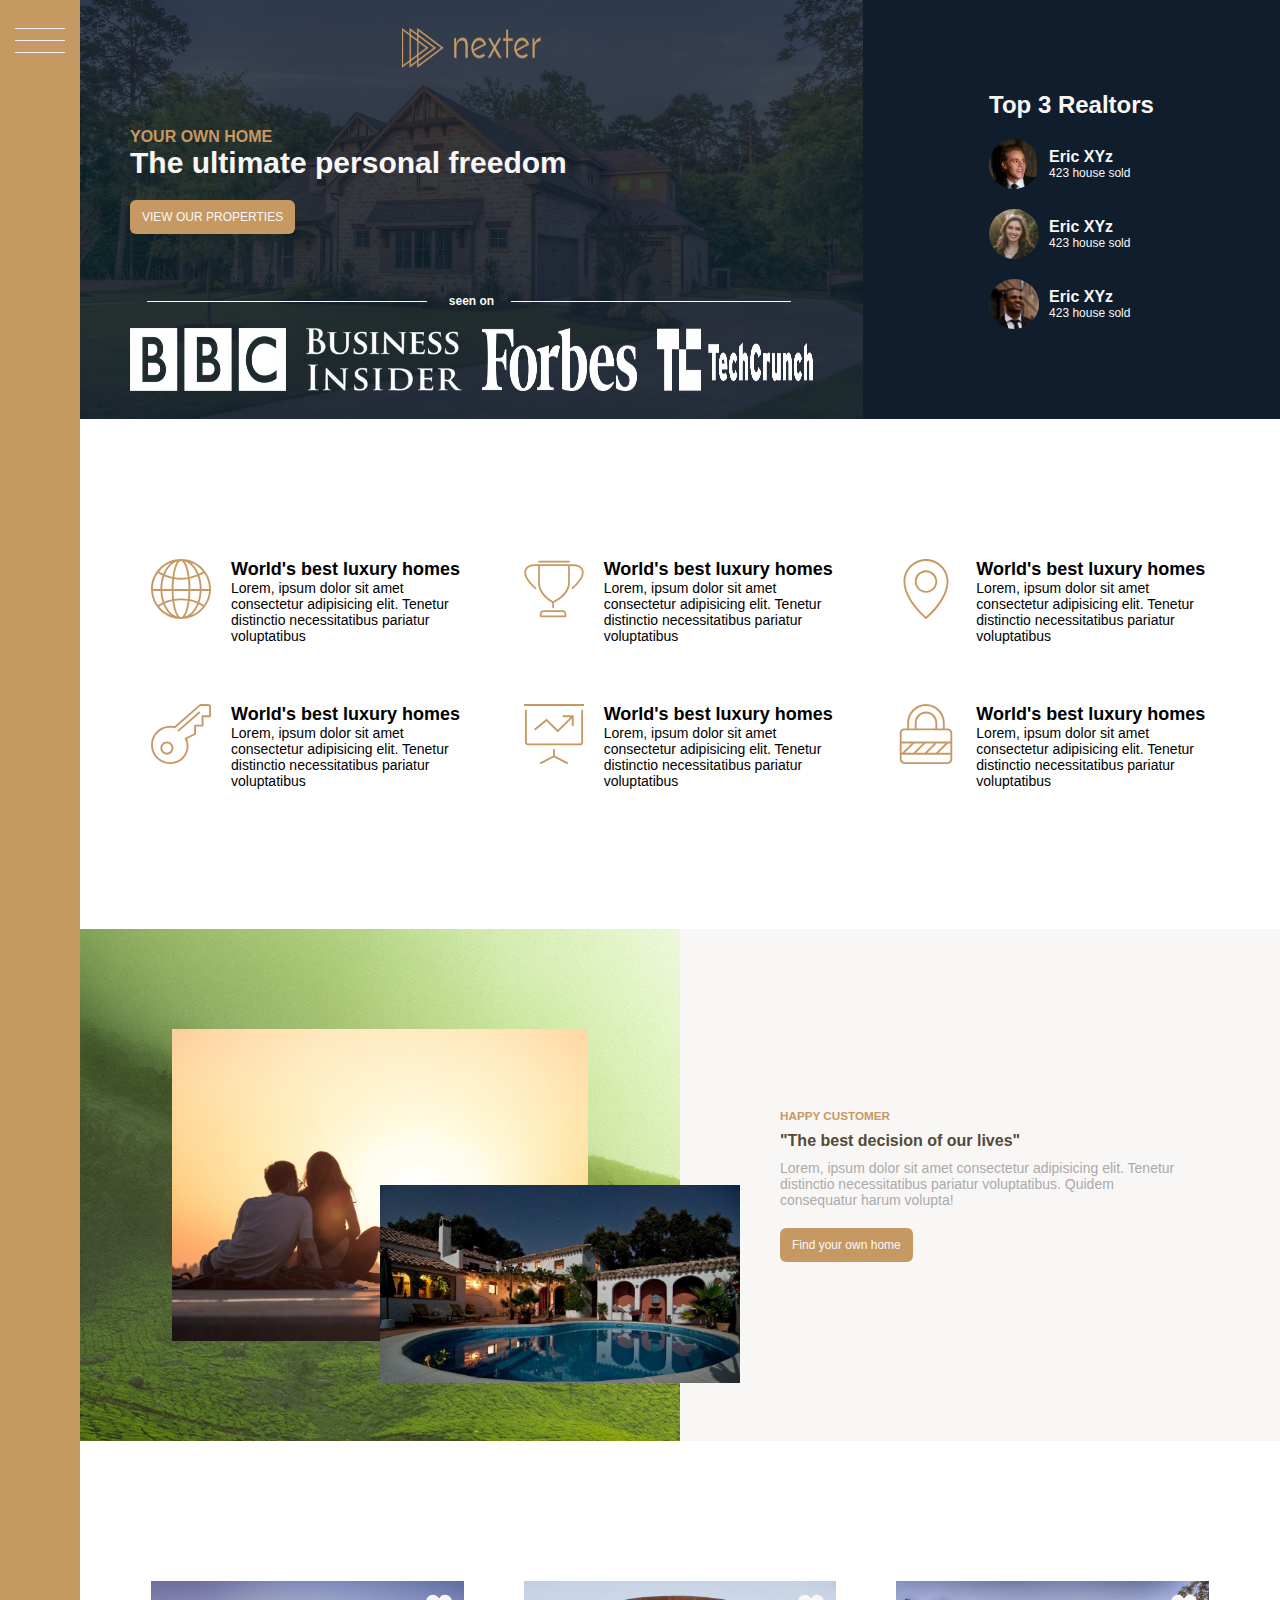
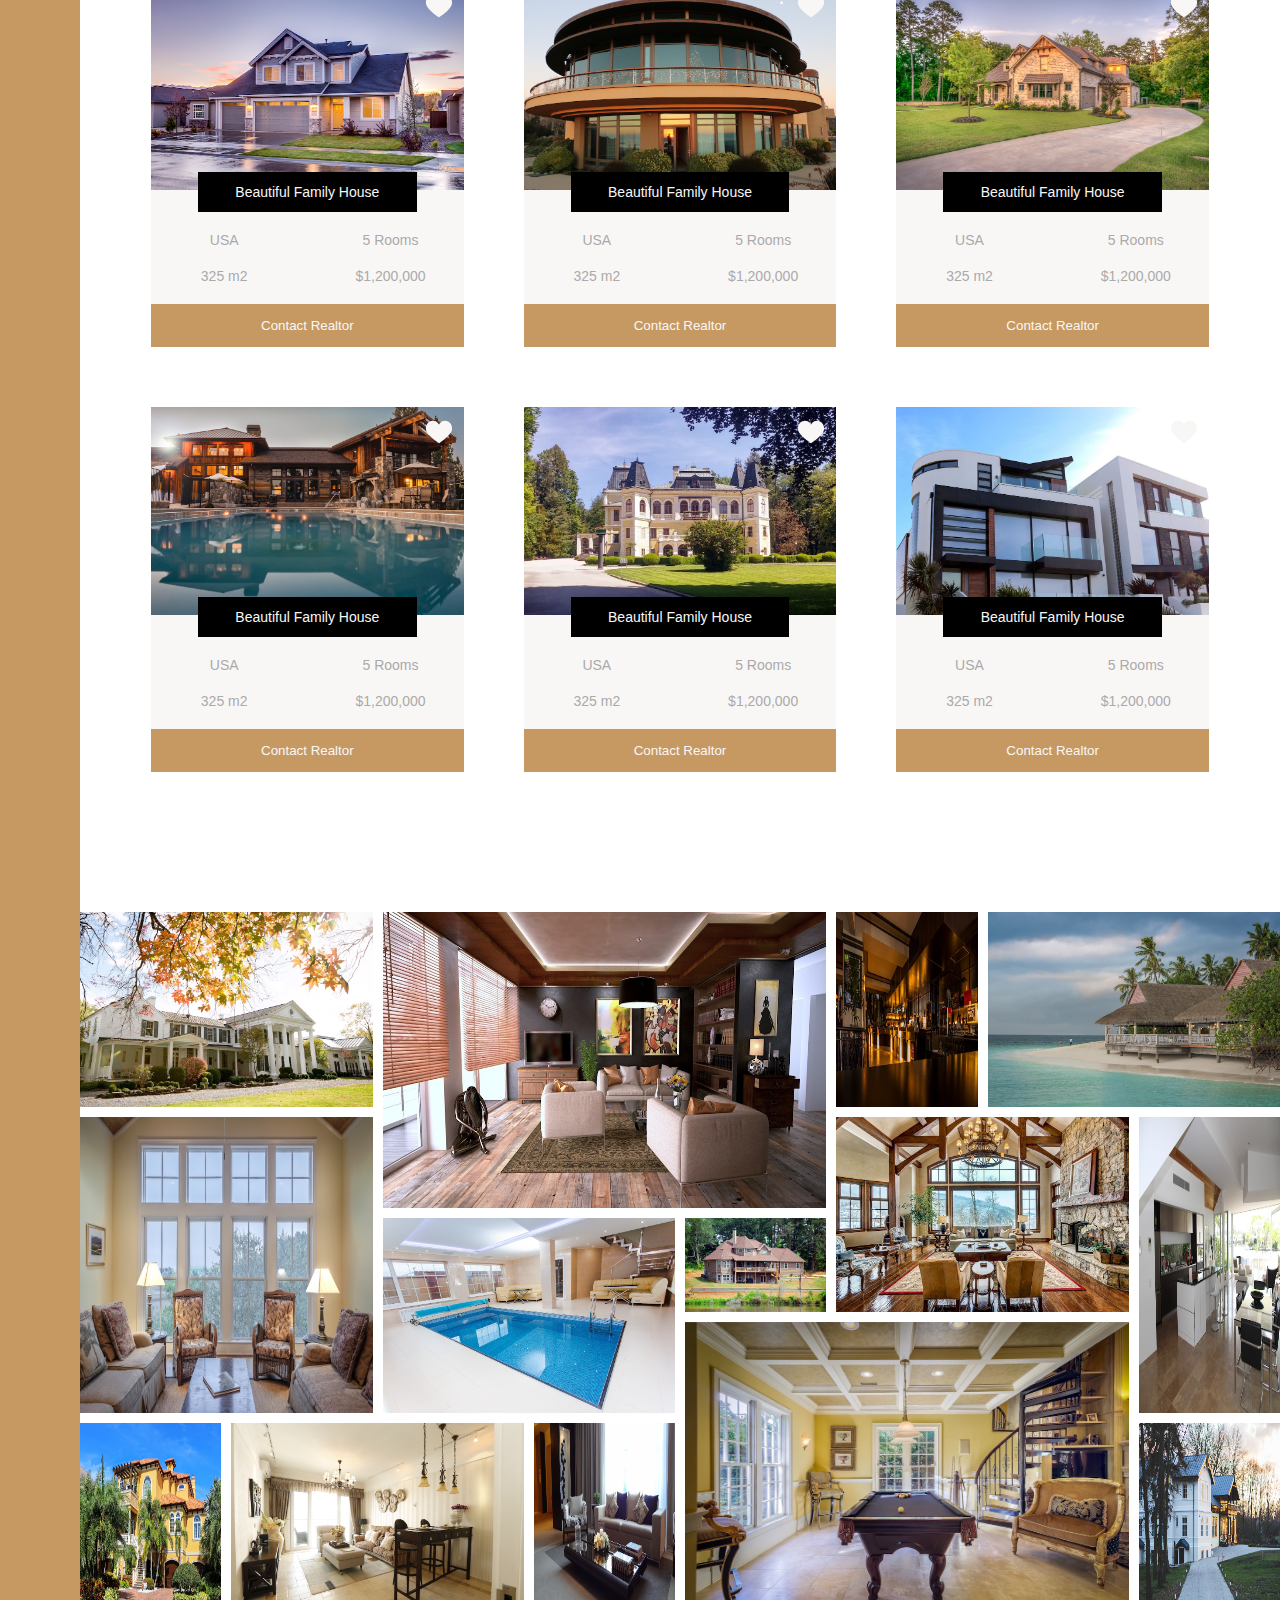
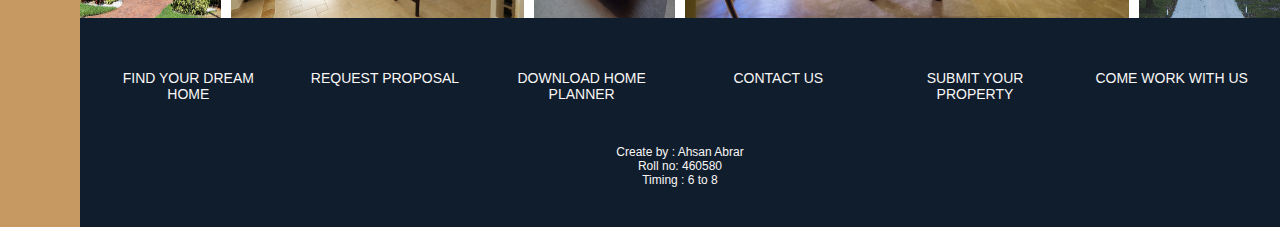
<file: index.html>
<!DOCTYPE html>
<html lang="en">

<head>
    <meta charset="UTF-8">
    <meta name="viewport" content="width=device-width, initial-scale=1.0">
    <link rel="stylesheet" href="./style.css">
    <title>Grid Complete Guide</title>
</head>

<body>
    <svg style="position: absolute; width: 0; height: 0; overflow: hidden;" version="1.1"
        xmlns="http://www.w3.org/2000/svg" xmlns:xlink="http://www.w3.org/1999/xlink">
        <defs>
             <symbol id="icon-test" viewBox="0 0 32 32">
                <title>test</title>
               <path fill-rule="evenodd" clip-rule="evenodd" d="M8 16L3.54223 12.3383C1.93278 11.0162 1 9.04287 1 6.96005C1 3.11612 4.15607 0 8 0C11.8439 0 15 3.11612 15 6.96005C15 9.04287 14.0672 11.0162 12.4578 12.3383L8 16ZM3 6H5C6.10457 6 7 6.89543 7 8V9L3 7.5V6ZM11 6C9.89543 6 9 6.89543 9 8V9L13 7.5V6H11Z" />
            </symbol>
            <symbol id="icon-heart-full" viewBox="0 0 32 32">
                <title>heart-full</title>
                <path
                    d="M16.042 8.345c0 0-2-4.262-6.5-4.262-4.917 0-7.5 4.167-7.5 8.333 0 6.917 14 15.5 14 15.5s13.916-8.5 13.916-15.5c0-4.25-2.666-8.333-7.416-8.333s-6.5 4.262-6.5 4.262z">
                </path>
            </symbol>
            <symbol id="icon-presentation" viewBox="0 0 31 32">
                <title>presentation</title>
                <path
                    d="M0.5 3c-0.276 0-0.5 0.224-0.5 0.5v17c0 0.827 0.673 1.5 1.5 1.5h28c0.827 0 1.5-0.673 1.5-1.5v-17c0-0.276-0.224-0.5-0.5-0.5s-0.5 0.224-0.5 0.5v17c0 0.276-0.224 0.5-0.5 0.5h-28c-0.276 0-0.5-0.224-0.5-0.5v-17c0-0.276-0.224-0.5-0.5-0.5zM32.5 0h-34c-0.276 0-0.5 0.224-0.5 0.5s0.224 0.5 0.5 0.5h34c0.276 0 0.5-0.224 0.5-0.5s-0.224-0.5-0.5-0.5zM11.854 8.146c-0.183-0.183-0.475-0.196-0.674-0.031l-6 5c-0.212 0.177-0.241 0.492-0.064 0.705 0.177 0.212 0.491 0.241 0.705 0.064l5.649-4.708 5.677 5.677c0.097 0.098 0.225 0.147 0.353 0.147s0.256-0.049 0.354-0.146l7.146-7.147v3.793c0 0.276 0.224 0.5 0.5 0.5s0.5-0.224 0.5-0.5v-5c0-0.065-0.013-0.13-0.038-0.191-0.051-0.122-0.148-0.22-0.271-0.271-0.061-0.025-0.126-0.038-0.191-0.038h-5c-0.276 0-0.5 0.224-0.5 0.5s0.224 0.5 0.5 0.5h3.793l-6.793 6.793-5.646-5.647zM8.057 31.732c0.128 0.245 0.43 0.339 0.675 0.211l6.768-3.545 6.768 3.545c0.074 0.039 0.153 0.057 0.232 0.057 0.18 0 0.354-0.098 0.443-0.268 0.128-0.245 0.034-0.547-0.211-0.675l-6.893-3.61c0.098-0.091 0.161-0.219 0.161-0.364v-2.583c0-0.276-0.224-0.5-0.5-0.5s-0.5 0.224-0.5 0.5v2.583c0 0.144 0.063 0.272 0.161 0.363l-6.893 3.61c-0.245 0.129-0.339 0.431-0.211 0.676z">
                </path>
            </symbol>
            <symbol id="icon-expand" viewBox="0 0 32 32">
                <title>expand</title>
                <path
                    d="M32 30.5v-29c0-0.827-0.673-1.5-1.5-1.5h-29c-0.827 0-1.5 0.673-1.5 1.5v9c0 0.276 0.224 0.5 0.5 0.5s0.5-0.224 0.5-0.5v-9c0-0.276 0.225-0.5 0.5-0.5h29c0.275 0 0.5 0.224 0.5 0.5v29c0 0.276-0.225 0.5-0.5 0.5h-9c-0.276 0-0.5 0.224-0.5 0.5s0.224 0.5 0.5 0.5h9c0.827 0 1.5-0.673 1.5-1.5zM1.5 13c-0.827 0-1.5 0.673-1.5 1.5v16c0 0.827 0.673 1.5 1.5 1.5h16c0.827 0 1.5-0.673 1.5-1.5v-16.793l7-7v6.793c0 0.276 0.224 0.5 0.5 0.5s0.5-0.224 0.5-0.5v-8c0-0.276-0.224-0.5-0.5-0.5h-8c-0.276 0-0.5 0.224-0.5 0.5s0.224 0.5 0.5 0.5h6.792l-7 7h-16.792zM18 30.5c0 0.276-0.225 0.5-0.5 0.5h-16c-0.275 0-0.5-0.224-0.5-0.5v-16c0-0.276 0.225-0.5 0.5-0.5h16.5v16.5z">
                </path>
            </symbol>
            <symbol id="icon-lock" viewBox="0 0 28 32">
                <title>lock</title>
                <path
                    d="M14 0c-5.514 0-10 4.486-10 10v3h-1.5c-1.378 0-2.5 1.122-2.5 2.5v14c0 1.378 1.122 2.5 2.5 2.5h23c1.378 0 2.5-1.122 2.5-2.5v-14c0-1.378-1.122-2.5-2.5-2.5h-1.5v-3c0-5.514-4.486-10-10-10zM5 10c0-4.962 4.038-9 9-9s9 4.038 9 9v3h-3v-3c0-3.309-2.691-6-6-6s-6 2.691-6 6v3h-3v-3zM19 13h-10v-3c0-2.757 2.243-5 5-5s5 2.243 5 5v3zM12.293 21l-5 5h-4.586l5-5h4.586zM18.293 21l-5 5h-4.586l5-5h4.586zM24.293 21l-5 5h-4.586l5-5h4.586zM27 21v5h-6.293l5-5h1.293zM1.293 26h-0.293v-5h5.293l-5 5zM25.5 31h-23c-0.827 0-1.5-0.673-1.5-1.5v-2.5h26v2.5c0 0.827-0.673 1.5-1.5 1.5zM27 15.5v4.5h-26v-4.5c0-0.827 0.673-1.5 1.5-1.5h23c0.827 0 1.5 0.673 1.5 1.5z">
                </path>
            </symbol>
            <symbol id="icon-trophy" viewBox="0 0 34 32">
                <title>trophy</title>
                <path
                    d="M25.5 1c0.276 0 0.5-0.224 0.5-0.5s-0.224-0.5-0.5-0.5h-17c-0.276 0-0.5 0.224-0.5 0.5s0.224 0.5 0.5 0.5h17zM25.5 2h-19c-3.283 0-4.813 1.166-5.519 2.144-0.864 1.2-1.026 2.803-0.456 4.514 0.882 2.646 3.846 5.825 5.668 7.237 0.092 0.071 0.2 0.105 0.307 0.105 0.149 0 0.297-0.066 0.396-0.194 0.169-0.218 0.129-0.532-0.089-0.702-1.674-1.296-4.525-4.342-5.332-6.763-0.467-1.397-0.354-2.68 0.318-3.612 0.815-1.131 2.442-1.729 4.707-1.729h1.5v9.5c0 6.726 6.673 10.601 8.036 11.322-0.021 0.056-0.036 0.115-0.036 0.178v2.5c0 0.276 0.224 0.5 0.5 0.5s0.5-0.224 0.5-0.5v-2.5c0-0.058-0.015-0.112-0.033-0.164 1.514-0.712 9.033-4.586 9.033-11.336v-9.5h1.5c2.265 0 3.892 0.598 4.707 1.729 0.672 0.932 0.785 2.215 0.318 3.613-0.63 1.891-3.769 5.553-5.332 6.763-0.218 0.169-0.258 0.483-0.089 0.702 0.099 0.127 0.247 0.193 0.396 0.193 0.107 0 0.215-0.034 0.307-0.104 1.732-1.342 4.961-5.119 5.668-7.237 0.57-1.711 0.408-3.314-0.456-4.514-0.706-0.979-2.236-2.145-5.519-2.145h-2zM25 12.5c0 6.093-7.152 9.804-8.486 10.443-1.228-0.665-7.514-4.367-7.514-10.443v-9.5h16v9.5zM11 28c-1.141 0-2 0.86-2 2v1.5c0 0.276 0.224 0.5 0.5 0.5h14c0.276 0 0.5-0.224 0.5-0.5v-1.425c0-1.163-0.879-2.075-2-2.075h-11zM23 30.075v0.925h-13v-1c0-0.589 0.411-1 1-1h11c0.57 0 1 0.462 1 1.075z">
                </path>
            </symbol>
            <symbol id="icon-key" viewBox="0 0 32 32">
                <title>key</title>
                <path
                    d="M14.683 14.698c0.117 0 0.235-0.041 0.33-0.124l11.317-9.922-0.66-0.752-11.317 9.921c-0.208 0.182-0.229 0.498-0.046 0.706 0.099 0.113 0.237 0.171 0.376 0.171zM10.188 32c6.142 0 9.812-4.83 9.812-9.5 0-1.346-0.322-2.829-0.798-3.792l4.522-2.261c0.169-0.085 0.276-0.258 0.276-0.447v-4h3c0.011 0 0.102-0.006 0.113-0.006 0.666-0.045 0.865-0.257 0.887-0.994v-4h3c0.129 0 0.218 0.014 0.278 0.023 0.121 0.019 0.347 0.054 0.543-0.122 0.202-0.18 0.193-0.408 0.185-0.609-0.002-0.072-0.006-0.167-0.006-0.292v-4.531c0-0.81-0.659-1.469-1.469-1.469h-3.875c-0.354 0-0.698 0.129-0.969 0.364l-13.187 11.56c-0.649-0.13-1.63-0.299-2.313-0.299-5.617 0-10.187 4.57-10.187 10.187s4.57 10.188 10.188 10.188zM10.188 12.625c0.501 0 1.359 0.12 2.354 0.328 0.155 0.034 0.314-0.010 0.432-0.113l13.371-11.722c0.087-0.076 0.198-0.118 0.311-0.118h3.875c0.259 0 0.469 0.21 0.469 0.469v4.531h-3.5c-0.276 0-0.5 0.224-0.5 0.5v4.5h-3.5c-0.276 0-0.5 0.224-0.5 0.5v4.191l-4.724 2.362c-0.131 0.065-0.227 0.186-0.262 0.328s-0.006 0.293 0.080 0.412c0.44 0.607 0.906 2.114 0.906 3.707 0 4.178-3.296 8.5-8.812 8.5-5.066 0-9.188-4.122-9.188-9.188s4.122-9.187 9.188-9.187zM8.5 27c1.93 0 3.5-1.57 3.5-3.5s-1.57-3.5-3.5-3.5-3.5 1.57-3.5 3.5 1.57 3.5 3.5 3.5zM8.5 21c1.378 0 2.5 1.122 2.5 2.5s-1.122 2.5-2.5 2.5-2.5-1.122-2.5-2.5 1.122-2.5 2.5-2.5z">
                </path>
            </symbol>
            <symbol id="icon-profile-male" viewBox="0 0 36 32">
                <title>profile-male</title>
                <path
                    d="M0.5 31.983c0.268 0.067 0.542-0.088 0.612-0.354 1.030-3.843 5.216-4.839 7.718-5.435 0.627-0.149 1.122-0.267 1.444-0.406 2.85-1.237 3.779-3.227 4.057-4.679 0.034-0.175-0.029-0.355-0.165-0.473-1.484-1.281-2.736-3.204-3.526-5.416-0.022-0.063-0.057-0.121-0.103-0.171-1.045-1.136-1.645-2.337-1.645-3.294 0-0.559 0.211-0.934 0.686-1.217 0.145-0.087 0.236-0.24 0.243-0.408 0.221-5.094 3.849-9.104 8.299-9.13 0.005 0 0.102 0.007 0.107 0.007 4.472 0.062 8.077 4.158 8.206 9.324 0.004 0.143 0.068 0.277 0.178 0.369 0.313 0.265 0.459 0.601 0.459 1.057 0 0.801-0.427 1.786-1.201 2.772-0.037 0.047-0.065 0.101-0.084 0.158-0.8 2.536-2.236 4.775-3.938 6.145-0.144 0.116-0.212 0.302-0.178 0.483 0.278 1.451 1.207 3.44 4.057 4.679 0.337 0.146 0.86 0.26 1.523 0.403 2.477 0.536 6.622 1.435 7.639 5.232 0.060 0.223 0.262 0.37 0.482 0.37 0.043 0 0.086-0.006 0.13-0.017 0.267-0.072 0.425-0.346 0.354-0.613-1.175-4.387-5.871-5.404-8.393-5.95-0.585-0.127-1.090-0.236-1.336-0.344-1.86-0.808-3.006-2.039-3.411-3.665 1.727-1.483 3.172-3.771 3.998-6.337 0.877-1.14 1.359-2.314 1.359-3.317 0-0.669-0.216-1.227-0.644-1.663-0.238-5.604-4.237-10.017-9.2-10.088l-0.149-0.002c-4.873 0.026-8.889 4.323-9.24 9.83-0.626 0.46-0.944 1.105-0.944 1.924 0 1.183 0.669 2.598 1.84 3.896 0.809 2.223 2.063 4.176 3.556 5.543-0.403 1.632-1.55 2.867-3.414 3.676-0.241 0.105-0.721 0.22-1.277 0.352-2.541 0.604-7.269 1.729-8.453 6.147-0.071 0.267 0.087 0.54 0.354 0.612z">
                </path>
            </symbol>
            <symbol id="icon-map-pin" viewBox="0 0 24 32">
                <title>map-pin</title>
                <path
                    d="M12 0c-6.617 0-12 5.394-12 12.022 0 9.927 11.201 19.459 11.678 19.86 0.093 0.079 0.208 0.118 0.322 0.118s0.226-0.038 0.318-0.114c0.477-0.394 11.682-9.762 11.682-19.864 0-6.628-5.383-12.022-12-12.022zM12.002 30.838c-1.841-1.645-11.002-10.259-11.002-18.816 0-6.078 4.935-11.022 11-11.022s11 4.944 11 11.022c0 8.702-9.152 17.193-10.998 18.816zM12 6c-3.309 0-6 2.691-6 6s2.691 6 6 6 6-2.691 6-6-2.691-6-6-6zM12 17c-2.757 0-5-2.243-5-5s2.243-5 5-5 5 2.243 5 5-2.243 5-5 5z">
                </path>
            </symbol>
            <symbol id="icon-heart" viewBox="0 0 37 32">
                <title>heart</title>
                <path
                    d="M27 0c-2.476 0-4.856 0.921-6.704 2.595-0.702 0.635-1.303 1.357-1.796 2.154-0.493-0.797-1.094-1.519-1.796-2.155-1.848-1.673-4.228-2.594-6.704-2.594-5.514 0-10 4.486-10 10 0 3.722 1.158 6.66 3.871 9.825 3.942 4.6 13.919 11.62 14.342 11.917 0.086 0.061 0.187 0.091 0.287 0.091s0.201-0.030 0.287-0.091c0.423-0.297 10.4-7.317 14.343-11.917 2.712-3.165 3.87-6.103 3.87-9.825 0-5.514-4.486-10-10-10zM32.371 19.175c-3.495 4.076-12.18 10.341-13.871 11.545-1.691-1.204-10.376-7.469-13.87-11.545-2.545-2.969-3.63-5.713-3.63-9.175 0-4.963 4.038-9 9-9 2.227 0 4.37 0.829 6.032 2.335 0.838 0.76 1.518 1.656 2.020 2.664 0.17 0.34 0.726 0.34 0.896 0 0.502-1.008 1.182-1.904 2.020-2.663 1.662-1.507 3.805-2.336 6.032-2.336 4.962 0 9 4.037 9 9 0 3.462-1.085 6.206-3.629 9.175z">
                </path>
            </symbol>
            <symbol id="icon-global" viewBox="0 0 32 32">
                <title>global</title>
                <path
                    d="M0.034 16.668c0.354 8.511 7.369 15.332 15.966 15.332s15.612-6.821 15.966-15.332c0.019-0.053 0.034-0.108 0.034-0.168 0-0.036-0.013-0.067-0.020-0.1 0.003-0.134 0.020-0.265 0.020-0.4 0-8.822-7.178-16-16-16s-16 7.178-16 16c0 0.135 0.017 0.266 0.020 0.4-0.007 0.033-0.020 0.064-0.020 0.1 0 0.060 0.015 0.115 0.034 0.168zM24.921 22.742c-1.319-0.552-2.735-0.979-4.215-1.271 0.158-1.453 0.251-2.962 0.28-4.47h4.98c-0.091 2.054-0.456 3.993-1.045 5.741zM26.965 17h3.984c-0.186 2.806-1.138 5.403-2.663 7.579-0.759-0.533-1.577-1.019-2.457-1.44 0.645-1.869 1.042-3.943 1.136-6.139zM12.389 22.286c1.178-0.184 2.387-0.286 3.611-0.286s2.433 0.102 3.61 0.286c-0.694 5.335-2.21 8.714-3.61 8.714s-2.916-3.379-3.611-8.714zM13.908 30.664c-2.751-0.882-5.078-3.471-6.482-6.984 1.246-0.525 2.586-0.935 3.99-1.217 0.459 3.496 1.298 6.542 2.492 8.201zM12.274 10.709c1.217 0.188 2.465 0.291 3.726 0.291s2.509-0.103 3.726-0.291c0.172 1.62 0.274 3.388 0.274 5.291h-8c0-1.903 0.102-3.671 0.274-5.291zM19.985 17c-0.028 1.525-0.118 2.961-0.26 4.291-1.216-0.188-2.463-0.291-3.725-0.291s-2.509 0.103-3.726 0.291c-0.173-1.626-0.237-3.057-0.26-4.291h7.971zM20.585 22.463c1.404 0.282 2.743 0.692 3.99 1.217-1.404 3.513-3.731 6.102-6.482 6.984 1.193-1.659 2.032-4.705 2.492-8.201zM21 16c0-1.836-0.102-3.696-0.294-5.47 1.48-0.292 2.896-0.72 4.215-1.271 0.684 2.029 1.079 4.315 1.079 6.741h-5zM20.585 9.537c-0.46-3.496-1.298-6.543-2.493-8.201 2.751 0.882 5.078 3.471 6.482 6.984-1.246 0.525-2.585 0.936-3.989 1.217zM19.611 9.714c-1.178 0.184-2.387 0.286-3.611 0.286s-2.433-0.102-3.611-0.286c0.695-5.335 2.211-8.714 3.611-8.714s2.916 3.379 3.611 8.714zM11.415 9.537c-1.404-0.282-2.743-0.692-3.99-1.217 1.404-3.513 3.731-6.102 6.482-6.984-1.193 1.659-2.032 4.705-2.492 8.201zM11.294 10.53c-0.192 1.774-0.294 3.634-0.294 5.47h-5c0-2.426 0.395-4.712 1.079-6.742 1.319 0.552 2.735 0.979 4.215 1.272zM11.014 17c0.029 1.508 0.122 3.017 0.28 4.471-1.48 0.292-2.896 0.72-4.215 1.271-0.589-1.748-0.954-3.687-1.045-5.742h4.98zM6.17 23.139c-0.88 0.422-1.697 0.907-2.456 1.44-1.525-2.176-2.477-4.772-2.663-7.579h3.984c0.094 2.196 0.491 4.27 1.135 6.139zM4.313 25.38c0.685-0.479 1.417-0.922 2.207-1.305 1.004 2.485 2.449 4.548 4.186 5.943-2.526-0.958-4.729-2.568-6.393-4.638zM21.294 30.017c1.738-1.394 3.182-3.458 4.186-5.943 0.79 0.384 1.522 0.826 2.207 1.305-1.664 2.071-3.867 3.681-6.393 4.638zM27 16c0-2.567-0.428-4.987-1.17-7.139 0.88-0.422 1.698-0.907 2.457-1.44 1.704 2.434 2.713 5.389 2.713 8.579h-4zM27.688 6.62c-0.685 0.479-1.417 0.921-2.207 1.305-1.004-2.485-2.449-4.549-4.186-5.943 2.525 0.958 4.728 2.568 6.393 4.638zM10.706 1.983c-1.738 1.394-3.182 3.458-4.186 5.943-0.791-0.384-1.522-0.827-2.207-1.306 1.664-2.070 3.867-3.68 6.393-4.637zM3.714 7.421c0.758 0.533 1.576 1.018 2.456 1.44-0.742 2.152-1.17 4.572-1.17 7.139h-4c0-3.19 1.009-6.145 2.714-8.579z">
                </path>
            </symbol>
        </defs>
    </svg>

    <div class="container">
        <nav class="navbar">
            <div class="nav-icon"></div>
        </nav>
        <header class="header">
            <img class="primary-logo mb-6 header-logo" src="logo.png" alt="Logo">
            <h3 class="heading-secondary color-primary">YOUR OWN HOME</h3>
            <h1 class="heading-primary color-light mb-2">The ultimate personal freedom</h1>
            <button class="btn-primary mb-6">VIEW OUR PROPERTIES</button>
            <p class="seen-on mb-2">seen on</p>
            <div class="brands">
                <img src="logo-bbc.png" alt="bbc">
                <img src="logo-bi.png" alt="bi">
                <img src="logo-forbes.png" alt="forbes">
                <img src="logo-techcrunch.png" alt="techcrunch">
            </div>
        </header>
        <div class="realtors">
            <h3 class="color-light mb-2">Top 3 Realtors</h3>
            <div class="realtor-list">
                <div class="realtor">
                    <img src="realtor-1.jpeg" alt="">
                    <div class="realtor-content">
                        <h4 class="color-light">Eric XYz</h4>
                        <p class="color-light">423 house sold</p>
                    </div>
                </div>
                <div class="realtor">
                    <img src="realtor-2.jpeg" alt="">
                    <div class="realtor-content">
                        <h4 class="color-light">Eric XYz</h4>
                        <p class="color-light">423 house sold</p>
                    </div>
                </div>
                <div class="realtor">
                    <img src="realtor-3.jpeg" alt="">
                    <div class="realtor-content">
                        <h4 class="color-light">Eric XYz</h4>
                        <p class="color-light">423 house sold</p>
                    </div>
                </div>
            </div>
        </div>
        <div class="services">
            <div class="service">
                <svg class="service-icon">
                    <use xlink:href="#icon-global" />
                </svg>
                <div class="service-content">
                    <h3>World's best luxury homes</h3>
                    <p>Lorem, ipsum dolor sit amet consectetur adipisicing elit. Tenetur distinctio necessitatibus
                        pariatur voluptatibus</p>
                </div>
            </div>
           <div class="service">
                <svg class="service-icon">
                    <use xlink:href="#icon-trophy" />
                </svg>
                <div class="service-content">
                    <h3>World's best luxury homes</h3>
                    <p>Lorem, ipsum dolor sit amet consectetur adipisicing elit. Tenetur distinctio necessitatibus
                        pariatur voluptatibus</p>
                </div>
            </div>
            <div class="service">
                <svg class="service-icon">
                    <use xlink:href="#icon-map-pin" />
                </svg>
                <div class="service-content">
                    <h3>World's best luxury homes</h3>
                    <p>Lorem, ipsum dolor sit amet consectetur adipisicing elit. Tenetur distinctio necessitatibus
                        pariatur voluptatibus</p>
                </div>
            </div>
            <div class="service">
                <svg class="service-icon">
                    <use xlink:href="#icon-key" />
                </svg>
                <div class="service-content">
                    <h3>World's best luxury homes</h3>
                    <p>Lorem, ipsum dolor sit amet consectetur adipisicing elit. Tenetur distinctio necessitatibus
                        pariatur voluptatibus</p>
                </div>
            </div>
            <div class="service">
                <svg class="service-icon">
                    <use xlink:href="#icon-presentation" />
                </svg>
                <div class="service-content">
                    <h3>World's best luxury homes</h3>
                    <p>Lorem, ipsum dolor sit amet consectetur adipisicing elit. Tenetur distinctio necessitatibus
                        pariatur voluptatibus</p>
                </div>
            </div>
            <div class="service">
                <svg class="service-icon">
                    <use xlink:href="#icon-lock" />
                </svg>
                <div class="service-content">
                    <h3>World's best luxury homes</h3>
                    <p>Lorem, ipsum dolor sit amet consectetur adipisicing elit. Tenetur distinctio necessitatibus
                        pariatur voluptatibus</p>
                </div>
            </div>
        </div>
        <div class="goals">
            <img class="goals-img-1" src="story-1.jpeg" alt="">
            <img class="goals-img-2" src="story-2.jpeg" alt="">
        </div>
        <div class="goals-content">
            <h3 class="color-primary mb-1">HAPPY CUSTOMER</h3>
            <h1 class="heading-secondary color-dark mb-1">"The best decision of our lives"</h1>
            <p class="text color-light-secondary mb-2">Lorem, ipsum dolor sit amet consectetur adipisicing elit. Tenetur distinctio necessitatibus pariatur voluptatibus. Quidem consequatur harum volupta!</p>
            <button class="btn-primary">Find your own home</button>
        </div>
        <div class="homes">
            
            
             <div class="home">
                <img class="home-img" src="house-1.jpeg" alt="">
                <svg class="home-fav-icon">
                    <use  xlink:href="#icon-heart-full"></use>
                </svg>
                <p class="home-label">Beautiful Family House</p>
                <div class="features">
                    <p>USA</p>
                    <p>5 Rooms</p>
                    <p>325 m2</p>
                    <p>$1,200,000</p>
                </div>
                <button type="button">Contact Realtor</button>
            </div>
             <div class="home">
                <img class="home-img" src="house-2.jpeg" alt="">
                <svg class="home-fav-icon">
                    <use  xlink:href="#icon-heart-full"></use>
                </svg>
                <p class="home-label">Beautiful Family House</p>
                <div class="features">
                    <p>USA</p>
                    <p>5 Rooms</p>
                    <p>325 m2</p>
                    <p>$1,200,000</p>
                </div>
                <button type="button">Contact Realtor</button>
            </div>
             <div class="home">
                <img class="home-img" src="house-3.jpeg" alt="">
                <svg class="home-fav-icon">
                    <use  xlink:href="#icon-heart-full"></use>
                </svg>
                <p class="home-label">Beautiful Family House</p>
                <div class="features">
                    <p>USA</p>
                    <p>5 Rooms</p>
                    <p>325 m2</p>
                    <p>$1,200,000</p>
                </div>
                <button type="button">Contact Realtor</button>
            </div>
             <div class="home">
                <img class="home-img" src="house-4.jpeg" alt="">
                <svg class="home-fav-icon">
                    <use  xlink:href="#icon-heart-full"></use>
                </svg>
                <p class="home-label">Beautiful Family House</p>
                <div class="features">
                    <p>USA</p>
                    <p>5 Rooms</p>
                    <p>325 m2</p>
                    <p>$1,200,000</p>
                </div>
                <button type="button">Contact Realtor</button>
            </div>
             <div class="home">
                <img class="home-img" src="house-5.jpeg" alt="">
                <svg class="home-fav-icon">
                    <use  xlink:href="#icon-heart-full"></use>
                </svg>
                <p class="home-label">Beautiful Family House</p>
                <div class="features">
                    <p>USA</p>
                    <p>5 Rooms</p>
                    <p>325 m2</p>
                    <p>$1,200,000</p>
                </div>
                <button type="button">Contact Realtor</button>
            </div>
            <div class="home">
                <img class="home-img" src="house-6.jpeg" alt="">
                <svg class="home-fav-icon">
                    <use  xlink:href="#icon-heart-full"></use>
                </svg>
                <p class="home-label">Beautiful Family House</p>
                <div class="features">
                    <p>USA</p>
                    <p>5 Rooms</p>
                    <p>325 m2</p>
                    <p>$1,200,000</p>
                </div>
                <button type="button">Contact Realtor</button>
            </div>
        </div>
        <div class="gallery">
            <img src="gal-1.jpeg" alt="">
            <img src="gal-2.jpeg" alt="">
            <img src="gal-3.jpeg" alt="">
            <img src="gal-4.jpeg" alt="">
            <img src="gal-5.jpeg" alt="">
            <img src="gal-6.jpeg" alt="">
            <img src="gal-7.jpeg" alt="">
            <img src="gal-8.jpeg" alt="">
            <img src="gal-9.jpeg" alt="">
            <img src="gal-10.jpeg" alt="">
            <img src="gal-11.jpeg" alt="">
            <img src="gal-12.jpeg" alt="">
            <img src="gal-13.jpeg" alt="">
            <img src="gal-14.jpeg" alt="">
        </div>
        <footer class="footer">
            <ul class="footer-links">
                <li><a href="#">find your dream home</a></li>
                <li><a href="#">request proposal</a></li>
                <li><a href="#">download home planner</a></li>
                <li><a href="#">contact us</a></li>
                <li><a href="#">submit your property</a></li>
                <li><a href="#">come work with us</a></li>
            </ul>
            <br>
            <p class="color-light"> Create by : Ahsan Abrar <br> Roll no: 460580 <br> Timing : 6 to 8</p>
        </footer>
    </div>
</body>

</html>
</file>
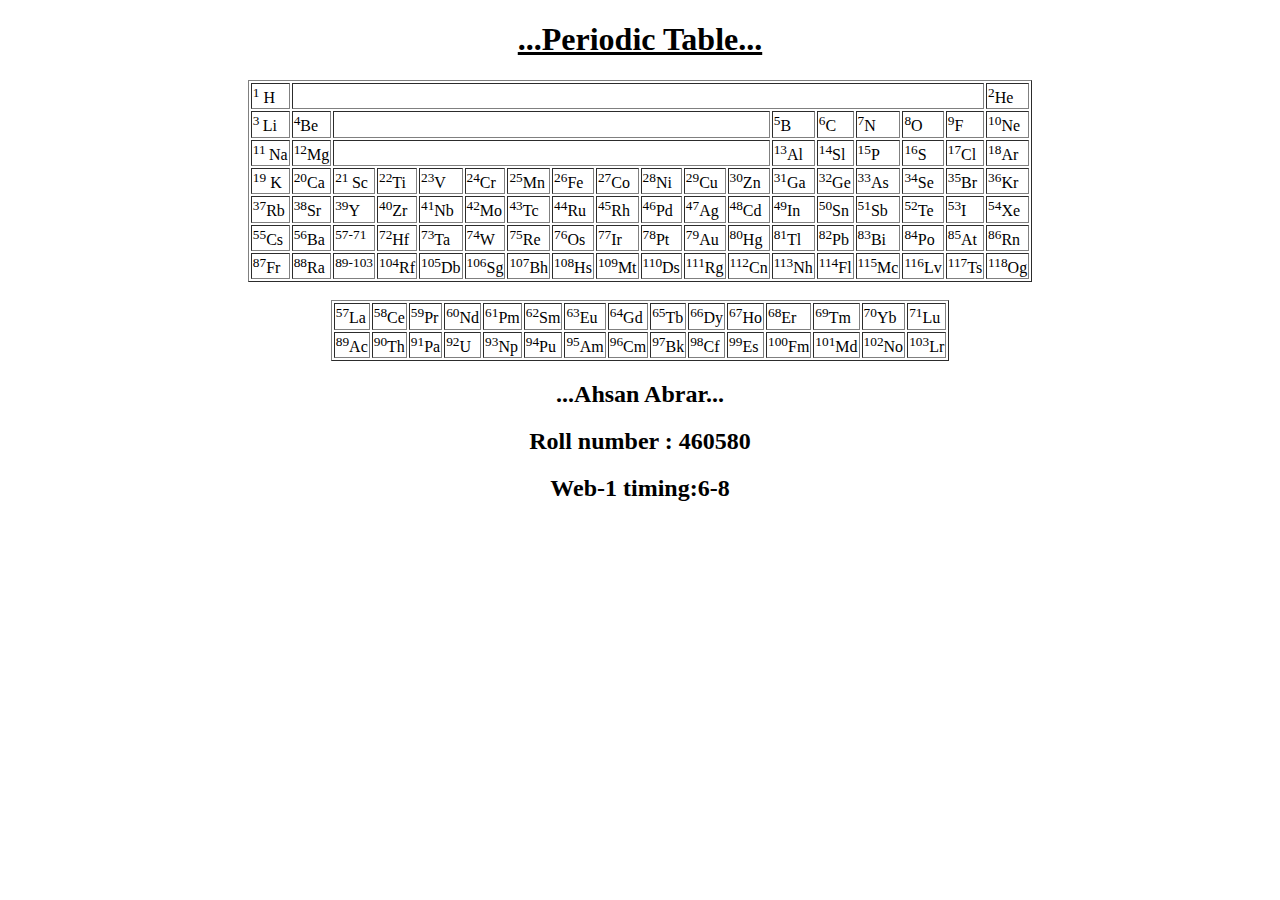
<file: periodic table .html>
<!DOCTYPE html>
<html>
<head>
<title>Periodic Table</title>
</head>
<body>
  <center>
 <u><h1>...Periodic Table...</h1></u>
  </center>
  <center>
  <table border="">
    <tr>
       <td > <sup>1</sup> H</td>
       <td colspan="16"></td>
       <td><sup>2</sup>He</td>
    </tr>
    <tr>
      <td><sup>3 </sup>   Li</td>
      <td><sup>4</sup>Be</td>
      <td colspan="10"></td>
			<td><sup>5</sup>B</td>
			<td><sup>6</sup>C</td>
			<td><sup>7</sup>N</td>
			<td><sup>8</sup>O</td>
			<td><sup>9</sup>F</td>
			<td><sup>10</sup>Ne</td>
    </tr>
    
    <tr>
      <td><sup>11 </sup>Na</td>
      <td><sup>12</sup>Mg</td>
      <td colspan="10"></td>
      <td><sup>13</sup>Al</td>
      <td><sup>14</sup>Sl</td>
      <td><sup>15</sup>P</td>
      <td><sup>16</sup>S</td>
      <td><sup>17</sup>Cl</td>
      <td><sup>18</sup>Ar</td>

    </tr>
    
    <tr>
      <td><sup>19</sup> K</td>
      <td><sup>20</sup>Ca</td>
      <td><sup>21 </sup>Sc</td>
      <td><sup>22</sup>Ti</td>
      <td><sup>23</sup>V</td>
      <td><sup>24</sup>Cr</td>
      <td><sup>25</sup>Mn</td>
      <td><sup>26</sup>Fe</td>
      <td><sup>27</sup>Co</td>
      <td><sup>28</sup>Ni</td>
      <td><sup>29</sup>Cu</td>
      <td><sup>30</sup>Zn</td>
      <td><sup>31</sup>Ga</td>
      <td><sup>32</sup>Ge</td>
      <td><sup>33</sup>As</td>
      <td><sup>34</sup>Se</td>
      <td><sup>35</sup>Br</td>
      <td><sup>36</sup>Kr</td>
    </tr>
    
    <tr>
      <td><sup>37</sup>Rb</td>
      <td><sup>38</sup>Sr</td>
      <td><sup>39</sup>Y</td>
      <td><sup>40</sup>Zr</td>
      <td><sup>41</sup>Nb</td>
      <td><sup>42</sup>Mo</td>
      <td><sup>43</sup>Tc</td>
      <td><sup>44</sup>Ru</td>
      <td><sup>45</sup>Rh</td>
      <td><sup>46</sup>Pd</td>
      <td><sup>47</sup>Ag</td>
      <td><sup>48</sup>Cd</td>
      <td><sup>49</sup>In</td>
      <td><sup>50</sup>Sn</td>
      <td><sup>51</sup>Sb</td>
      <td><sup>52</sup>Te</td>
      <td><sup>53</sup>I</td>
      <td><sup>54</sup>Xe</td>
      
    </tr>
    
    <tr>
      <td><sup>55</sup>Cs</td>
       <td><sup>56</sup>Ba</td>
       <td><sup>57-71</sup></td>
       <td><sup>72</sup>Hf</td>
       <td><sup>73</sup>Ta</td>
       <td><sup>74</sup>W</td>
       <td><sup>75</sup>Re</td>
       <td><sup>76</sup>Os</td>
       <td><sup>77</sup>Ir</td>
       <td><sup>78</sup>Pt</td>
       <td><sup>79</sup>Au</td>
       <td><sup>80</sup>Hg</td>
       <td><sup>81</sup>Tl</td>
       <td><sup>82</sup>Pb</td>
       <td><sup>83</sup>Bi</td>
       <td><sup>84</sup>Po</td>
       <td><sup>85</sup>At</td>
       <td><sup>86</sup>Rn</td>
      
    </tr>
    
    <tr>
       <td><sup>87</sup>Fr</td>
       <td><sup>88</sup>Ra</td>
       <td><sup>89-103</sup></td>
       <td><sup>104</sup>Rf</td>
       <td><sup>105</sup>Db</td>
       <td><sup>106</sup>Sg</td>
       <td><sup>107</sup>Bh</td>
       <td><sup>108</sup>Hs</td>
       <td><sup>109</sup>Mt</td>
       <td><sup>110</sup>Ds</td>
       <td><sup>111</sup>Rg</td>
       <td><sup>112</sup>Cn</td>
       <td><sup>113</sup>Nh</td>
       <td><sup>114</sup>Fl</td>
       <td><sup>115</sup>Mc</td>
       <td><sup>116</sup>Lv</td>
       <td><sup>117</sup>Ts</td>
       <td><sup>118</sup>Og</td> 
    </tr>
   
   </table>
  </center>
  <br/>
  <center>
    <table border="">
      <tr>
         
         <td><sup>57</sup>La</td>
         <td><sup>58</sup>Ce</td>
         <td><sup>59</sup>Pr</td>
         <td><sup>60</sup>Nd</td>
         <td><sup>61</sup>Pm</td>
         <td><sup>62</sup>Sm</td>
         <td><sup>63</sup>Eu</td>
         <td><sup>64</sup>Gd</td>
         <td><sup>65</sup>Tb</td>
         <td><sup>66</sup>Dy</td>
         <td><sup>67</sup>Ho</td>
         <td><sup>68</sup>Er</td>
         <td><sup>69</sup>Tm</td>
         <td><sup>70</sup>Yb</td>
         <td><sup>71</sup>Lu</td>
        
      </tr>
        
         <td><sup>89</sup>Ac</td>
         <td><sup>90</sup>Th</td>
         <td><sup>91</sup>Pa</td>
         <td><sup>92</sup>U</td>
         <td><sup>93</sup>Np</td>
         <td><sup>94</sup>Pu</td>
         <td><sup>95</sup>Am</td>
         <td><sup>96</sup>Cm</td>
         <td><sup>97</sup>Bk</td>
         <td><sup>98</sup>Cf</td>
         <td><sup>99</sup>Es</td>
         <td><sup>100</sup>Fm</td>
         <td><sup>101</sup>Md</td>
         <td><sup>102</sup>No</td>
         <td><sup>103</sup>Lr</td>

    </table>
  </center>
  <center>
   
   <h2>...Ahsan Abrar... </h2>
    
   <h2>  Roll number : 460580 </h2>
    
    <h2>Web-1 timing:6-8 </h2>
    
  </center>
</body>
</html>
</file>
<file: style.css>
* {
    margin: 0;
    padding: 0;
    box-sizing: border-box;
}

html {
    font-size: 62.5%;
    /* 1rem = 10px */
    font-family: 'Segoe UI', Tahoma, Geneva, Verdana, sans-serif;
}

:root {
    --color-primary: #c69963;
    --color-primary-dark: #b28451;
    --color-secondary: rgb(16, 29, 44);
    --color-grey-light-1: #f9f7f6;
    --color-grey-light-2: #aaa;
    --color-grey-dark-1: #54483a;
    --color-grey-dark-2: #6d5d4b;
}

img {
    width: 100%;
    height: 100%;
}

/* utility classes */
.primary-logo {
    width: 14rem;
    height: 4rem;
}

.heading-secondary {
    font-size: 1.6rem;
}

.heading-primary {
    font-size: 3rem;
}

.text {
    font-size: 1.4rem;
}

.color-primary {
    color: var(--color-primary)
}

.color-dark {
    color: var(--color-grey-dark-1)
}

.color-light {
    color: var(--color-grey-light-1);
}

.color-light-secondary {
    color: var(--color-grey-light-2);
}

.btn-primary {
    border: none;
    border-radius: 0.6rem;
    font-size: 1.2rem;
    padding: 1rem 1.2rem;
    background-color: var(--color-primary);
    color: var(--color-grey-light-1);
}

.mb-1 {
    margin-bottom: 1rem;
}

.mb-2 {
    margin-bottom: 2rem;
}

.mb-4 {
    margin-bottom: 4rem;
}

.mb-6 {
    margin-bottom: 6rem;
}

.container {
    display: grid;
    grid-template-columns: 8rem 1fr repeat(6, minmax(min-content, 18.3rem)) 1fr;
    grid-template-rows: repeat(2, min-content) 40vw repeat(3, min-content);
    grid-template-areas: "navbar header header header header header realtors realtors realtors"
        "navbar . services services services services services services ."
        "navbar goals goals goals goals goals-content goals-content goals-content goals-content"
        "navbar . homes homes homes homes homes homes ."
        "navbar gallery gallery gallery gallery gallery gallery gallery gallery"
        "navbar footer footer footer footer footer footer footer footer";
}

.navbar {
    grid-area: navbar;
    background-color: var(--color-primary);
    display: grid;
    justify-items: center;
}

.navbar .nav-icon {
    position: relative;
    margin-top: 4rem;
    width: 5rem;
    height: 0.1rem;
    border-radius: 1rem;
    background-color: var(--color-grey-light-1);
}

.navbar .nav-icon::before,
.navbar .nav-icon::after {
    content: "";
    width: 5rem;
    height: 0.1rem;
    border-radius: 1rem;
    background-color: var(--color-grey-light-1);
    position: absolute;
    top: -1.2rem;
}

.navbar .nav-icon::after {
    top: 1.2rem;
}


.header {
    grid-area: header;
    background: linear-gradient(rgba(16, 29, 44, 0.8), rgba(16, 29, 44, 0.9)),
        url(hero.jpeg) no-repeat center center/cover;
    display: grid;
    grid-template-rows: auto;
    padding: 2.8rem 5rem;
    justify-items: start;
}

.header .header-logo {
    justify-self: center;
}

.header .seen-on {
    color: var(--color-grey-light-1);
    font-weight: 700;
    justify-self: center;
    text-align: center;
    position: relative;
    font-size: 1.2rem;
}

.header .seen-on::before,
.header .seen-on::after {
    content: '';
    width: 28rem;
    height: 0.1rem;
    background-color: var(--color-grey-light-1);
    position: absolute;
    left: -30.2rem;
    top: 50%;
}

.header .seen-on::after {
    left: 6.2rem;
}

.header .brands {
    display: grid;
    grid-template-columns: repeat(4, 1fr);
    grid-gap: 2rem;
}


.realtors {
    grid-area: realtors;
    background-color: var(--color-secondary);
    display: grid;
    justify-content: center;
    align-content: center;
}

.realtors h3 {
    font-size: 2.4rem;
}

.realtors .realtor-list {
    display: grid;
    grid-gap: 2rem;
}

.realtors .realtor-list .realtor {
    display: grid;
    align-items: center;
    grid-gap: 1rem;
    grid-template-columns: 5rem 10rem;
}

.realtors .realtor-list .realtor img {
    border-radius: 50%;
}

.realtors .realtor-list .realtor h4 {
    font-size: 1.6rem;
}

.realtors .realtor-list .realtor p {
    font-size: 1.2rem;
}

.services {
    grid-area: services;
    display: grid;
    grid-template-columns: repeat(auto-fit, minmax(300px, 1fr));
    grid-gap: 6rem;
    margin: 14rem 2rem;
}

.services .service {
    display: grid;
    grid-template-columns: 6rem 1fr;
    grid-gap: 2rem;
}

.services .service .service-icon {
    width: 6rem;
    height: 6rem;
    fill: var(--color-primary)
}

.services .service h3 {
    font-size: 1.8rem;
    font-weight: 600;
}

.services .service p {
    font-size: 1.4rem;
}


.goals {
    grid-area: goals;
    background: url(back.jpg),
        linear-gradient(rgba(198, 153, 99, 0.8), rgba(198, 153, 99, 0.9)) no-repeat center center/cover;
    padding: 4rem;
    display: grid;
    justify-items: center;
    align-items: center;
    position: relative;
}

.goals .goals-img-1 {
    width: 80%;
    height: auto;
}

.goals .goals-img-2 {
    width: 60%;
    height: auto;
    position: absolute;
    top: 50%;
    left: 50%;
}

.goals-content {
    grid-area: goals-content;
    background-color: var(--color-grey-light-1);
    padding: 10rem;
    display: grid;
    align-content: center;
    justify-items: start;
}

.homes {
    grid-area: homes;
    display: grid;
    grid-template-columns: repeat(auto-fit, minmax(300px, 1fr));
    grid-gap: 6rem;
    margin: 14rem 2rem;
}

.homes .home {
    display: grid;
    position: relative;
    background-color: var(--color-grey-light-1);

}

.homes .home .home-fav-icon {
    width: 3rem;
    height: 3rem;
    fill: var(--color-grey-light-1);
    position: absolute;
    z-index: 1;
    transition: fill 300ms ease-in-out;
    transition-behavior : normal;
    transition-duration: 300ms;
    transition-timing-function: ease-in-out;
    transition-delay: 0s;
    transition-property: fill;
    top: 1rem;
    cursor: pointer;
    right: 1rem;
}

.homes .home .home-fav-icon:hover { 
    fill: rgba(255, 0, 0, 0.6);
}

.homes .home .home-label {
    width: 100%;
    max-width: 70%;
    padding: 1.2rem;
    background-color: black;
    color: var(--color-grey-light-1);
    font-size: 1.4rem;
    margin: 0 auto;
    text-align: center;
    margin-top: -1.8rem;
}

.homes .home .features {
    display: grid;
    grid-template-columns: repeat(2, 1fr);
    justify-items: center;
    grid-gap: 2rem;
    font-size: 1.4rem;
    color: var(--color-grey-light-2);
    margin: 2rem 0;
}

.homes .home button {
    background-color: var(--color-primary);
    color: var(--color-grey-light-1);
    padding: 1.4rem;
    text-align: center;
    border: none;
}


.gallery {
    grid-area: gallery;
    display: grid;
    grid-template-columns: repeat(8, 1fr);
    grid-gap: 1rem;
}

.gallery img:first-child {
    grid-column: 1/ span 2;
    grid-row: 1/ span 2
}

.gallery img:nth-child(2) {
    grid-column: 3/ span 3;
    grid-row: 1/ span 3
}

.gallery img:nth-child(3) {
    grid-column: 6/ span 1;
    grid-row: 1/ span 2
}

.gallery img:nth-child(4) {
    grid-column: 7/ span 2;
    grid-row: 1/ span 2
}

.gallery img:nth-child(5) {
    grid-column: 1/ span 2;
    grid-row: 3/ span 3;
}

.gallery img:nth-child(6) {
    grid-column: 3/ span 2;
    grid-row: 4/ span 2
}

.gallery img:nth-child(7) {
    grid-column: 5/ span 1;
    grid-row: 4/ span 1;
}

.gallery img:nth-child(8) {
    grid-column: 6/ span 2;
    grid-row: 3/ span 2;
}

.gallery img:nth-child(9) {
    grid-column: 8/ span 1;
    grid-row: 3/ span 3;
}

.gallery img:nth-child(10) {
    grid-column: 1/ span 1;
    grid-row: 6/ span 2;
}

.gallery img:nth-child(11) {
    grid-column: 2/ span 2;
    grid-row: 6/ span 2;
}

.gallery img:nth-child(12) {
    grid-column: 4/ span 1;
    grid-row: 6/ span 2;
}

.gallery img:nth-child(13) {
    grid-column: 5/ span 3;
    grid-row: 5/ span 3;
}

.gallery img:last-child {
    grid-column: 8/ span 1;
    grid-row: 6/ span 2;
}

.footer {
    grid-area: footer;
    background-color: var(--color-secondary);
    padding: 4rem 2rem;
}

.footer .footer-links {
    list-style: none;
    display: grid;
    grid-template-columns: repeat(auto-fit, minmax(16rem, 1fr));
    grid-gap: 2rem;
    justify-items: center;
    justify-content: center;
}

.footer .footer-links li a {
    display: block;
    color: var(--color-grey-light-1);
    font-size: 1.4rem;
    text-transform: uppercase;
    text-align: center;
    text-decoration: none;
    padding: 1.2rem;
    transition: 0.2s all ease-in;
}

.footer .footer-links li a:hover {
    background-color: rgba(196, 208, 222, 0.5);
    transform: translateY(-0.4rem);
}

.footer p {
    font-size: 1.2rem;
    text-align: center;
    width: 100%;
    max-width: 75%;
    margin: 0 auto;
    margin-top: 2rem;
}

@media only screen and (max-width: 1600px) {}

@media only screen and (max-width: 1200px) {}

@media only screen and (max-width: 900px) {
    .container {
        grid-template-rows: repeat(3, min-content) 40vw repeat(3, min-content);        
        grid-template-areas: 
            "navbar header header header header header header header header"
            "navbar realtors realtors realtors realtors realtors realtors realtors realtors"
            "navbar . services services services services services services ."
            "navbar goals goals goals goals goals-content goals-content goals-content goals-content"
            "navbar . homes homes homes homes homes homes ."
            "navbar gallery gallery gallery gallery gallery gallery gallery gallery"
            "navbar footer footer footer footer footer footer footer footer";
    }

    .realtors {
        padding: 4rem 2rem;
    }
}

@media only screen and (max-width: 768px) {}

@media only screen and (max-width: 500px) {
    .container {
        grid-template-columns: 1fr repeat(6, minmax(min-content, 18.3rem)) 1fr;
        grid-template-rows: repeat(4, min-content) 40vw repeat(4, min-content);        
        grid-template-areas: 
            "navbar navbar navbar navbar navbar navbar navbar navbar"
            "header header header header header header header header"
            "realtors realtors realtors realtors realtors realtors realtors realtors"
            ". services services services services services services ."
            "goals goals goals goals goals goals goals goals"
            "goals-content goals-content goals-content goals-content goals-content goals-content goals-content goals-content"
            ". homes homes homes homes homes homes ."
            "gallery gallery gallery gallery gallery gallery gallery gallery"
            "footer footer footer footer footer footer footer footer";
    }

    .navbar {
        justify-items: end;
        height: 5rem;
    }

    .navbar .nav-icon {
        margin-top: 2.2rem;
        margin-right: 2rem;
    }
}

@media only screen and (max-width: 300px) {}
</file>
